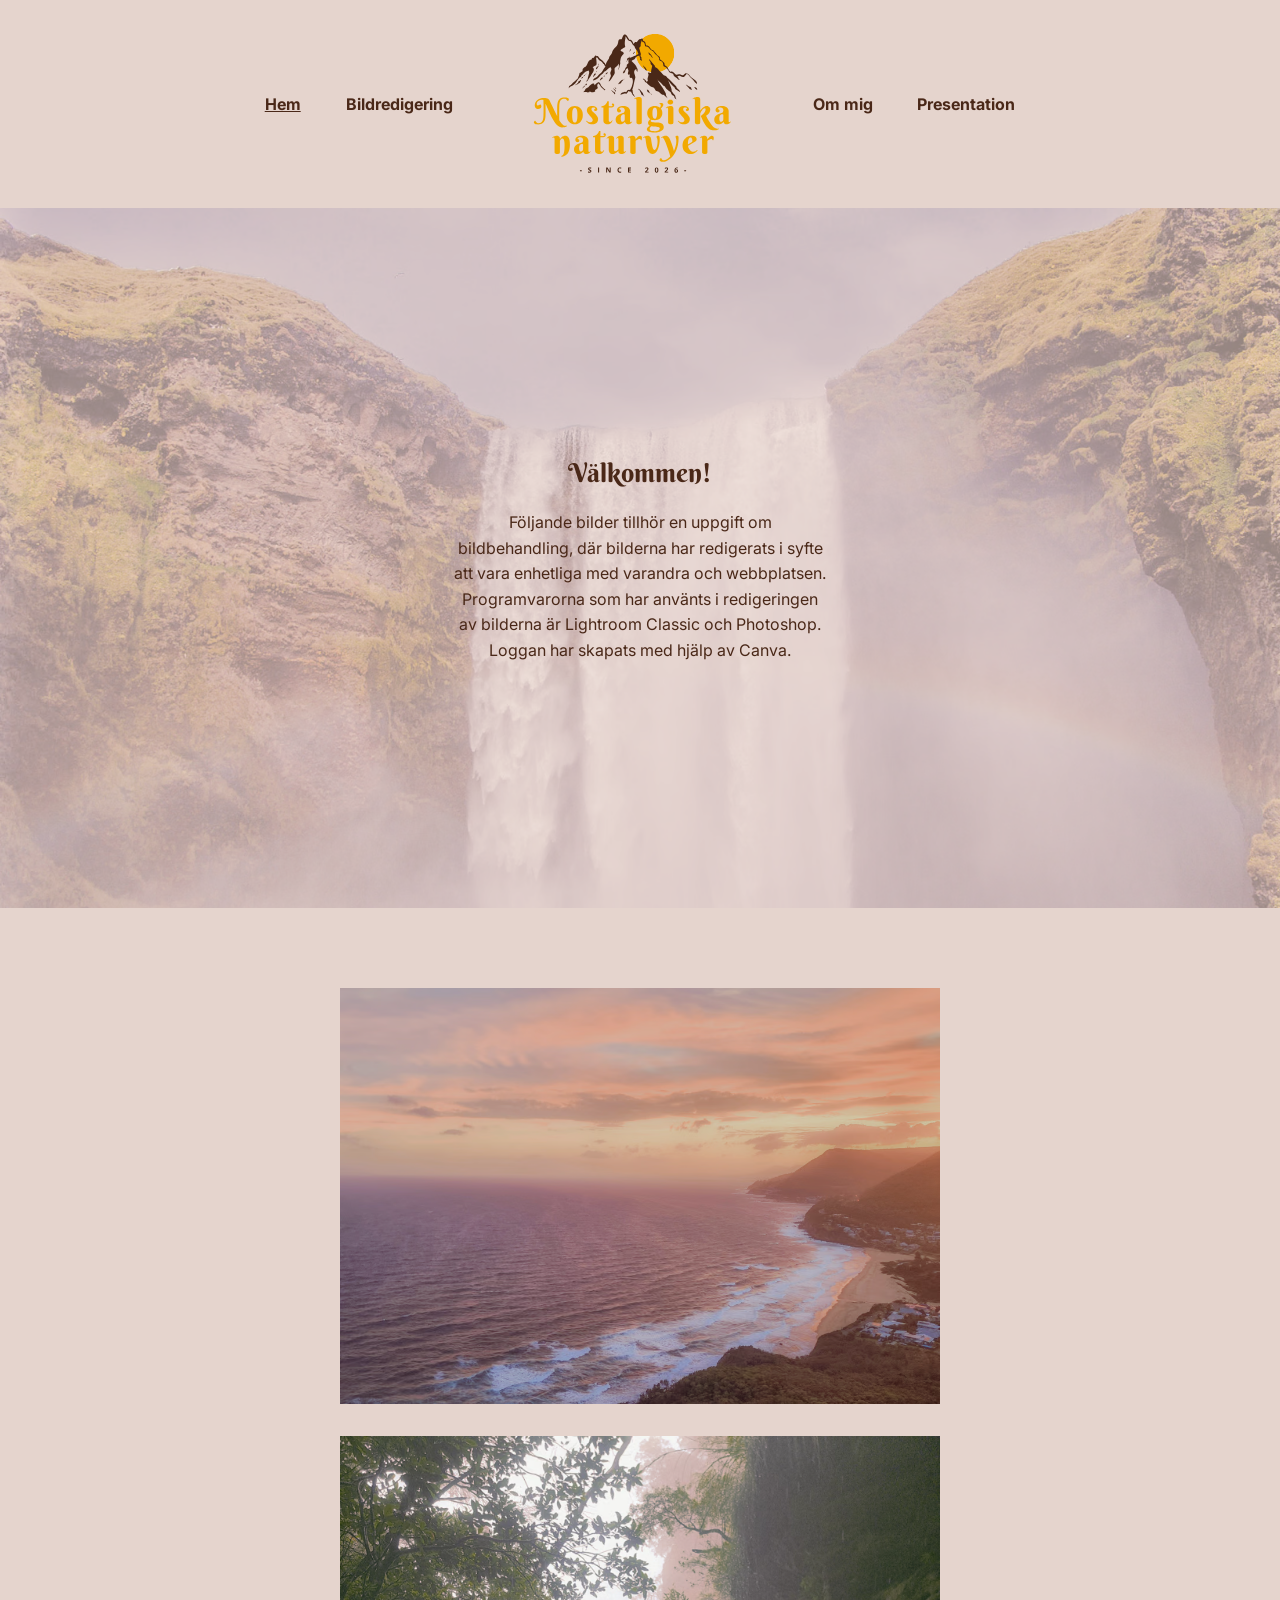
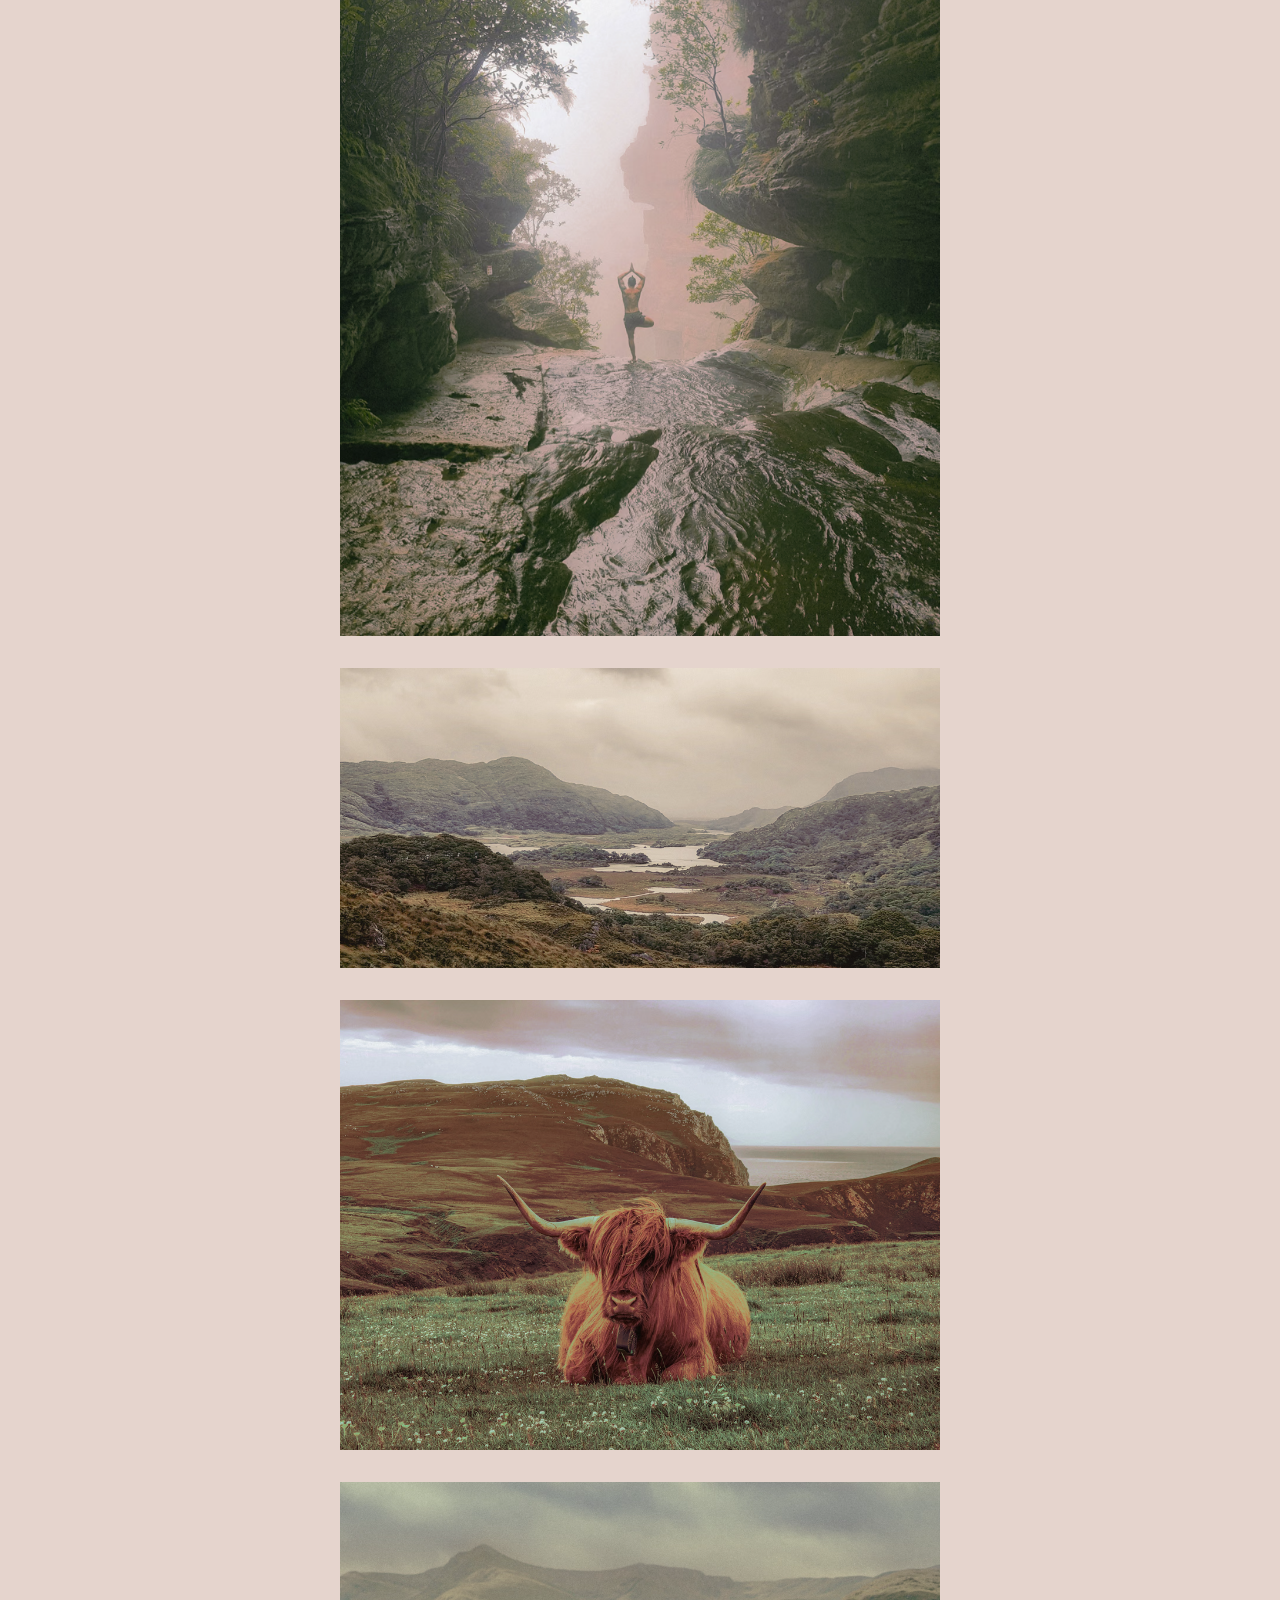
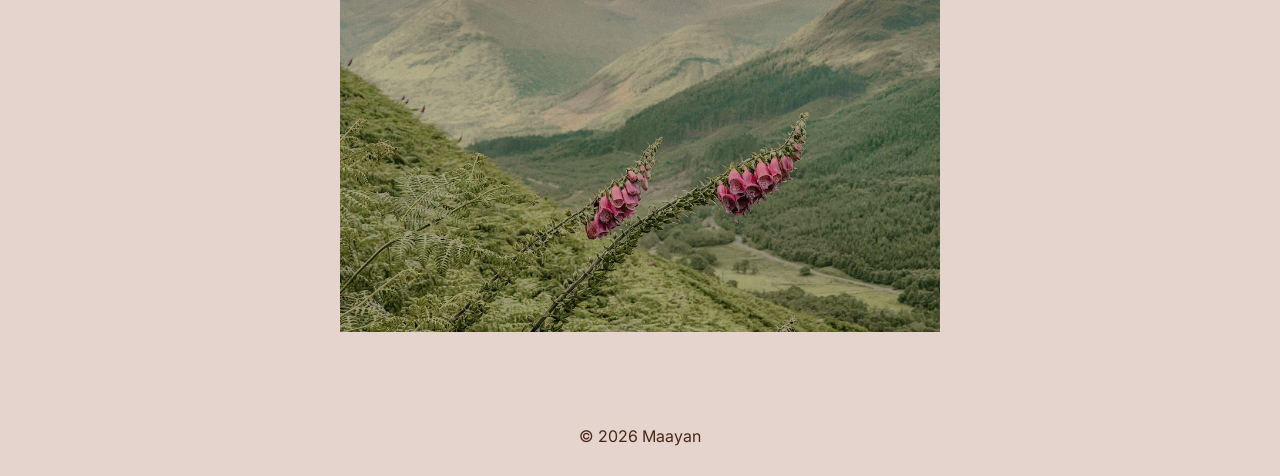
<file: index.html>
<!doctype html>
<html lang="sv">

<head>
  <meta charset="UTF-8">
  <meta name="viewport" content="width=device-width, initial-scale=1.0">
  <link rel="preconnect" href="https://fonts.googleapis.com">
  <link rel="preconnect" href="https://fonts.gstatic.com" crossorigin>
  <link rel="apple-touch-icon" sizes="180x180" href="apple-touch-icon.png">
  <link rel="icon" type="image/png" sizes="32x32" href="favicon-32x32.png">
  <link rel="icon" type="image/png" sizes="16x16" href="favicon-16x16.png">
  <link rel="manifest" href="site.webmanifest">

  <link rel="stylesheet" href="css/style.css">

  <link
    href="https://fonts.googleapis.com/css2?family=Berkshire+Swash&family=Inter:ital,opsz,wght@0,14..32,100..900;1,14..32,100..900&display=swap"
    rel="stylesheet">
  <title>Hem | Nostalgiska naturvyer</title>
</head>

<body>
  <header>
    <nav>
      <ul>
        <li><a class="text-underline" href="index.html">Hem</a></li>
        <li><a href="bildredigering.html">Bildredigering</a></li>
      </ul>
      <div class="header-section">
        <div class="logo">
          <a href="index.html">
            <img src="images/logo.svg" alt="Nostalgiska naturvyer startsida" width="200" height="144">
          </a>
        </div>
      </div>
      <ul>
        <li><a href="om-mig.html">Om mig</a></li>
        <li><a href="presentation.html">Presentation</a></li>
      </ul>
    </nav>
  </header>

  <main>
    <div class="hero-wrapper">
      <div class="hero-img">
        <picture>
          <source media="(min-width: 1024px)" type="image/avif"
            srcset="images/header-big-1x.avif 1x, images/header-big-2x.avif 2x" width="1920" height="800">
          <source media="(min-width: 1024px)" type="image/jpg" srcset="images/header-big.jpg" width="1920" height="800">

          <source media="(min-width: 768px)" type="image/avif"
            srcset="images/header-mid-1x.avif 1x, images/header-mid-2x.avif 2x" width="1024" height="600">
          <source media="(min-width: 768px)" type="image/jpeg" srcset="images/header-mid.jpg" width="1024" height="600">

          <source type="image/avif" srcset="images/header-small-1x.avif 1x, images/header-small-2x.avif 2x" width="768"
            height="768">


          <img src="images/header-small.jpg" alt="Vattenfall med regnbåge" width="768" height="768"
            fetchpriority="high">
        </picture>
      </div>

      <section class="img-description-section">
        <div class="img-description-container">
          <div class="img-description-content">
            <h1>Välkommen!</h1>
            <p>
              Följande bilder tillhör en uppgift om bildbehandling, där bilderna
              har redigerats i syfte att vara enhetliga med varandra och
              webbplatsen. Programvarorna som har använts i redigeringen av
              bilderna är Lightroom Classic och Photoshop. Loggan har skapats
              med hjälp av Canva.
            </p>
          </div>
        </div>
      </section>
    </div>

    <div class="bildserie-section">
      <div class="bildserie-container">
        <div class="bildserie-content">
          <picture>
            <source srcset="images/bilserie005-1x.avif 1x,
             images/bildserie005-2x.avif 2x,
             images/bildserie005-3x.avif 3x" type="image/avif">
            <img src="images/bildserie005.jpg" alt="Utsikt över havet i solnedgång" width="1021" height="708"
              loading="lazy">
          </picture>
          <picture>
            <source srcset="images/bilserie004-1x.avif 1x, 
            images/bildserie004-2x.avif 2x,
             images/bildserie004-3x.avif 3x" type="image/avif">
            <img src="images/bildserie004.jpg" alt="Person gör yogapose stående i vatten" width="766" height="1021"
              loading="lazy">
          </picture>
          <picture>
            <source srcset="images/bildserie002-1x.avif 1x,
               images/bildserie002-2x.avif 2x,
                images/bildserie002-3x.avif 3x" type="image/avif">
            <img src="images/bildserie002.jpg" alt="Landskap med berg" width="1021" height="510" loading="lazy">
          </picture>
          <picture>
            <source srcset="images/bildserie003-1x.avif 1x,
               images/bildserie003-2x.avif 2x,
               images/bildserie003-3x.avif 3x" type="image/avif">
            <img src="images/bildserie003.jpg" alt="Tjur i öppet landskap" width="1021" height="766" loading="lazy">
          </picture>
          <picture>
            <source srcset="images/bildserie001-1x.avif 1x, 
              images/bildserie001-2x.avif 2x,
               images/bildserie001-3x.avif 3x" type="image/avif">
            <img src="images/bildserie001.jpg" alt="Rosa blommor i bergen" width="1021" height="766" loading="lazy">
          </picture>
        </div>
      </div>
    </div>
  </main>

  <footer>
    <p>© 2026 Maayan</p>
  </footer>
</body>

</html>
</file>
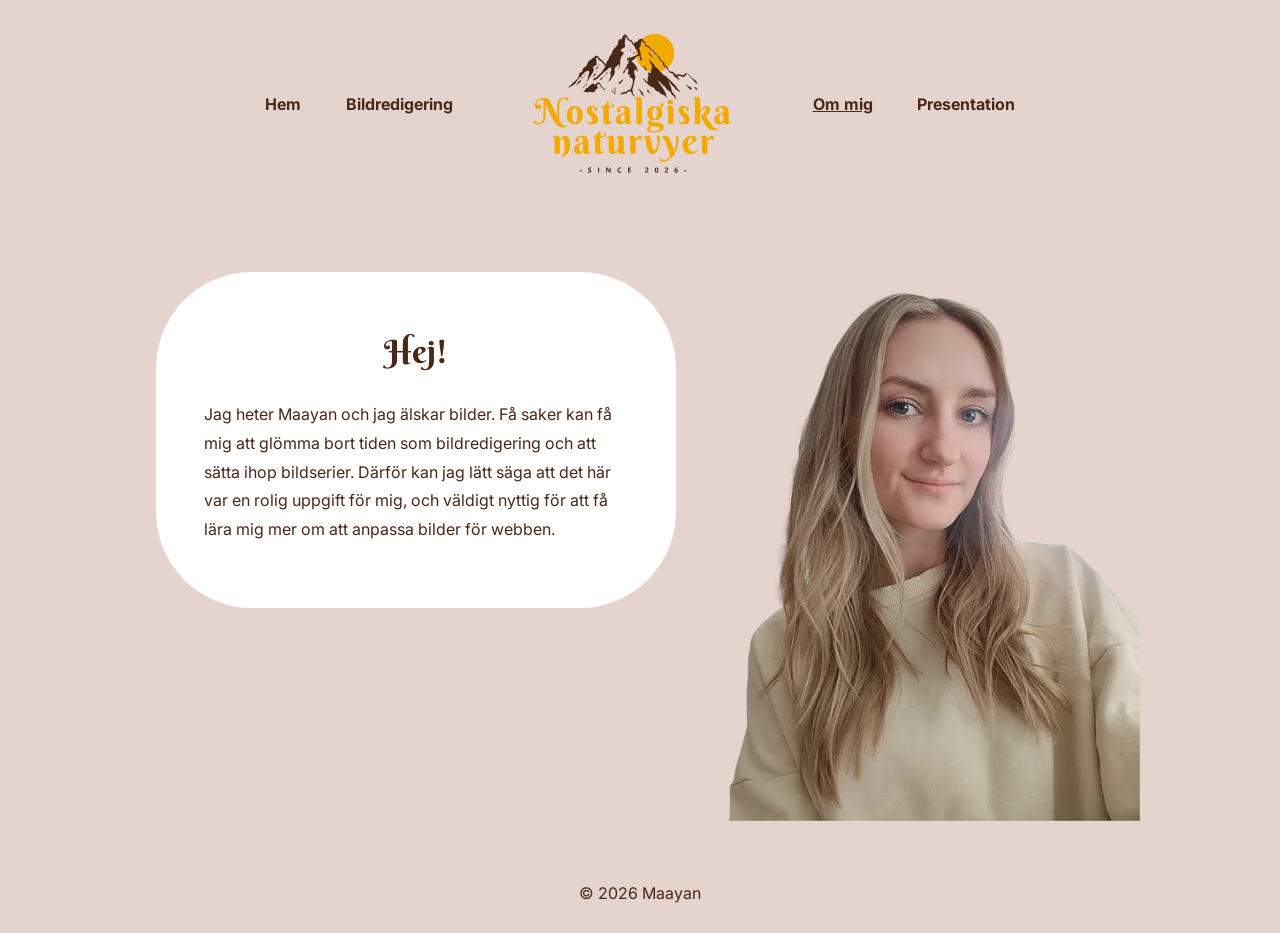
<file: om-mig.html>
<!doctype html>
<html lang="sv">

<head>
  <meta charset="UTF-8">
  <meta name="viewport" content="width=device-width, initial-scale=1.0">
  <link rel="preconnect" href="https://fonts.googleapis.com">
  <link rel="preconnect" href="https://fonts.gstatic.com" crossorigin>
  <link rel="apple-touch-icon" sizes="180x180" href="apple-touch-icon.png">
  <link rel="icon" type="image/png" sizes="32x32" href="favicon-32x32.png">
  <link rel="icon" type="image/png" sizes="16x16" href="favicon-16x16.png">
  <link rel="manifest" href="site.webmanifest">

  <link rel="stylesheet" href="css/style.css">

  <link
    href="https://fonts.googleapis.com/css2?family=Berkshire+Swash&family=Inter:ital,opsz,wght@0,14..32,100..900;1,14..32,100..900&display=swap"
    rel="stylesheet">
  <title>Om mig | Nostalgiska naturvyer</title>
</head>

<body>
  <header>
    <nav>
      <ul>
        <li><a href="index.html">Hem</a></li>
        <li><a href="bildredigering.html">Bildredigering</a></li>
      </ul>
      <div class="header-section">
        <div class="logo">
          <a href="index.html">
            <img src="images/logo.svg" alt="Nostalgiska naturvyer startsida" width="200" height="144">
          </a>
        </div>
      </div>
      <ul>
        <li><a class="text-underline" href="om-mig.html">Om mig</a></li>
        <li><a href="presentation.html">Presentation</a></li>
      </ul>
    </nav>
  </header>

  <main>
    <section class="about-section">
      <div class="about-container">
        <div class="about-content">
          <div class="about-text">
            <h1>Hej!</h1>
            <p>
              Jag heter Maayan och jag älskar bilder. Få saker kan få mig att
              glömma bort tiden som bildredigering och att sätta ihop
              bildserier. Därför kan jag lätt säga att det här var en rolig
              uppgift för mig, och väldigt nyttig för att få lära mig mer om
              att anpassa bilder för webben.
            </p>
          </div>
          <picture>
            <source type="image/webp" srcset="images/portrait-1x.webp 1x, 
            images/portrait-2x.webp 2x, 
            images/portrait-3x.webp 3x">
            <img src="images/portrait.png" alt="Porträtt av mig" width="480" height="640">
          </picture>
        </div>
      </div>
    </section>
  </main>

  <footer>
    <p>© 2026 Maayan</p>
  </footer>
</body>

</html>
</file>
<file: css/style.css>
/* CSS reset */

/* http://meyerweb.com/eric/tools/css/reset/ 
   v2.0 | 20110126
   License: none (public domain)
*/

html,
body,
div,
span,
applet,
object,
iframe,
h1,
h2,
h3,
h4,
h5,
h6,
p,
blockquote,
pre,
a,
abbr,
acronym,
address,
big,
cite,
code,
del,
dfn,
em,
img,
ins,
kbd,
q,
s,
samp,
small,
strike,
strong,
sub,
sup,
tt,
var,
b,
u,
i,
center,
dl,
dt,
dd,
ol,
ul,
li,
fieldset,
form,
label,
legend,
table,
caption,
tbody,
tfoot,
thead,
tr,
th,
td,
article,
aside,
canvas,
details,
embed,
figure,
figcaption,
footer,
header,
hgroup,
menu,
nav,
output,
ruby,
section,
summary,
time,
mark,
audio,
video {
  margin: 0;
  padding: 0;
  border: 0;
  font-size: 100%;
  font: inherit;
  vertical-align: baseline;
}
/* HTML5 display-role reset for older browsers */
article,
aside,
details,
figcaption,
figure,
footer,
header,
hgroup,
menu,
nav,
section {
  display: block;
}
body {
  line-height: 1;
}
ol,
ul {
  list-style: none;
}
blockquote,
q {
  quotes: none;
}
blockquote:before,
blockquote:after,
q:before,
q:after {
  content: "";
  content: none;
}
table {
  border-collapse: collapse;
  border-spacing: 0;
}
/* slut på reset */

.berkshire-swash-regular {
  font-family: "Berkshire Swash", serif;
  font-weight: 400;
  font-style: normal;
}

.inter {
  font-family: "Inter", sans-serif;
  font-optical-sizing: auto;
  font-weight: 100;
  font-style: normal;
}

img {
  width: 100%;
  max-width: 100%;
  height: auto;
  display: block;
}

html {
  font-family: "Inter", sans-serif;
  color: #4a2818;
}
/* tar bort underline */
a {
  text-decoration: none;
}

header nav {
  display: flex;
  flex-direction: column;
  align-items: center;
  justify-content: center;
  padding: 1.5rem 1rem;
}

.header-section {
  order: 1;
  text-align: center;
  display: flex;
  flex-direction: column;
  justify-content: center;
  align-items: center;

  & .logo {
    max-width: 160px;
    padding: 0 0 1.5rem 0;
  }
}

header nav ul {
  order: 2;
  list-style-type: none;
  display: flex;
  align-items: center;
  justify-content: center;
  flex-direction: column;
  gap: 1rem;
  padding: 0.5rem 0;
  font-weight: bold;

  a:link,
  a:visited {
    color: #4a2818;
    display: block;
    padding: 0.25rem 1rem;
  }

  .text-underline {
    text-decoration: underline;
  }
}

.hero-wrapper {
  position: relative;
  width: 100%;
  min-height: 50vh;
  display: flex;
  justify-content: center;
  align-items: center;
  overflow: hidden;
}

.hero-img {
  opacity: 40%;
  display: block;
  width: 100%;
  height: 100%;
  min-height: 50vh;
  object-fit: cover;
}

body {
  background-color: #e5d4cd;
  text-align: center;

  & h1 {
    color: #4a2818;
    font-family: "Berkshire Swash", serif;
    font-size: 2rem;
    padding: 2rem;
  }
}

.img-description-section {
  line-height: 1.8;

  display: flex;
  justify-content: center;
  align-items: center;
  min-height: 10vh;
  position: absolute;
  top: 50%;
  left: 50%;
  transform: translate(-50%, -50%);
  width: 90%;
  max-width: 700px;
  line-height: 1.6;
  display: flex;
  justify-content: center;
  align-items: center;
}

.img-description-container {
  width: 100%;
  max-width: 70vh;
  display: flex;
  position: relative;
  flex-direction: column;

  border-radius: 2rem;
  margin: 2rem;
}

.img-description-content {
  padding: 1.5rem;
  text-align: center;

  & h1 {
    padding: 0 0 1rem 0;
    font-size: 1.6rem;
    text-align: center;
  }
  & p {
    font-size: 1rem;
  }
}

.bildserie-section {
  padding-top: 5rem;

  display: flex;
  justify-content: center;
  align-items: center;
  min-height: 100vh;
}

.bildserie-container {
  width: 90%;
  max-width: 600px;
  display: flex;
  position: relative;
  flex-direction: column;
}

.bildserie-content {
  justify-content: space-around;

  & img {
    margin-bottom: 2rem;
  }
}

/* redigering sida */
.before-after-section {
  display: flex;
  justify-content: center;
  align-items: center;

  margin: 2rem;

  & h1 {
    color: #4a2818;
    font-size: 2rem;
  }

  & img {
    padding-top: 1rem;
  }
}

.before-after-container {
  display: flex;
  flex-direction: column;
  align-items: center;
  max-width: 100%;
}

.before-after-content {
  h2 {
    font-style: italic;
  }

  p {
    text-align: left;
    line-height: 1.8;
  }
}

.how-to-1 {
  background-color: white;
  padding: 1rem 2rem;
  margin-bottom: 1rem;
}
.how-to-2 {
  background-color: white;
  padding: 1rem 2rem;
  margin-bottom: 1rem;
}
.how-to-3 {
  background-color: white;
  padding: 1rem 2rem;
  margin-bottom: 1rem;
}

/* om mig sida */
.about-section {
  display: flex;
  justify-content: center;
  align-items: center;
}

.about-container {
  display: flex;
  flex-direction: column;
  align-items: center;
  max-width: 1000px;
  width: 100%;
}

.about-content {
  display: flex;
  flex-direction: column;
  align-items: center;
  width: 100%;

  p {
    text-align: left;
    line-height: 1.8;
  }
}

.about-text {
  background-color: white;
  margin: 1rem;
  padding: 2rem;
  border-radius: 3rem;
}

footer {
  padding: 4rem 0 2rem 0;
}

/* mid screen */
@media (480px < width <= 768px) {
  header nav {
    flex-direction: row;
    flex-wrap: wrap;
    justify-content: center;
    gap: 0 4rem;
  }

  .header-section {
    width: 100%;
  }

  header nav ul {
    padding: 0;
  }
}

/* desktop */
@media (width > 768px) {
  .header-section {
    order: 0;
    text-align: center;
    display: flex;
    flex-direction: row;
    justify-content: center;
    align-items: center;
    width: auto;

    & .logo {
      min-width: 120px;
      max-width: 200px;
      padding: 1rem 2rem;
    }
  }

  header nav {
    flex-direction: row;
    padding: 1rem 0;
  }

  header nav ul {
    order: 0;
    flex-direction: row;
    gap: 0.8rem;
    padding: 2rem;
    white-space: nowrap;
  }

  nav {
    display: flex;
    align-items: center;
    justify-content: center;
    flex-direction: row;
  }

  ul {
    list-style-type: none;

    gap: 5rem;
    padding: 2rem;
    font-weight: bold;
  }

  .hero-img {
    height: 700px;
  }

  .img-description-content {
    padding: 2rem 8rem;
  }

  .before-after-section {
    & h1 {
      padding: 5rem;
    }
  }

  .before-after-content {
    display: flex;
    flex-direction: row;
    align-items: flex-start;
    justify-content: space-between;
    gap: 1.5rem;
  }

  .how-to-1,
  .how-to-2,
  .how-to-3 {
    flex: 1;
    margin-bottom: 0;
  }

  .about-container {
    margin-top: 3rem;
  }

  .about-text {
    padding: 2rem 3rem 4rem 3rem;
    border-radius: 6rem;
  }

  .about-content {
    display: flex;
    flex-direction: row;
    align-items: flex-start;
    justify-content: space-between;
    gap: 1.5rem;

    & picture {
      flex: 1;
      width: 50%;
    }

    & .about-text {
      flex: 1;
    }
  }
}

@media (width <= 365px) {
  .hero-wrapper {
    display: flex;
    flex-direction: column;
    height: auto;
    min-height: 0;
  }

  .hero-wrapper picture {
    width: 100%;
  }

  .hero-img {
    height: 0px;
    min-height: 0;
  }

  .img-description-section {
    position: static;
    transform: none;
    width: 100%;
  }

  .img-description-container {
    margin: 0;
  }
}
</file>
